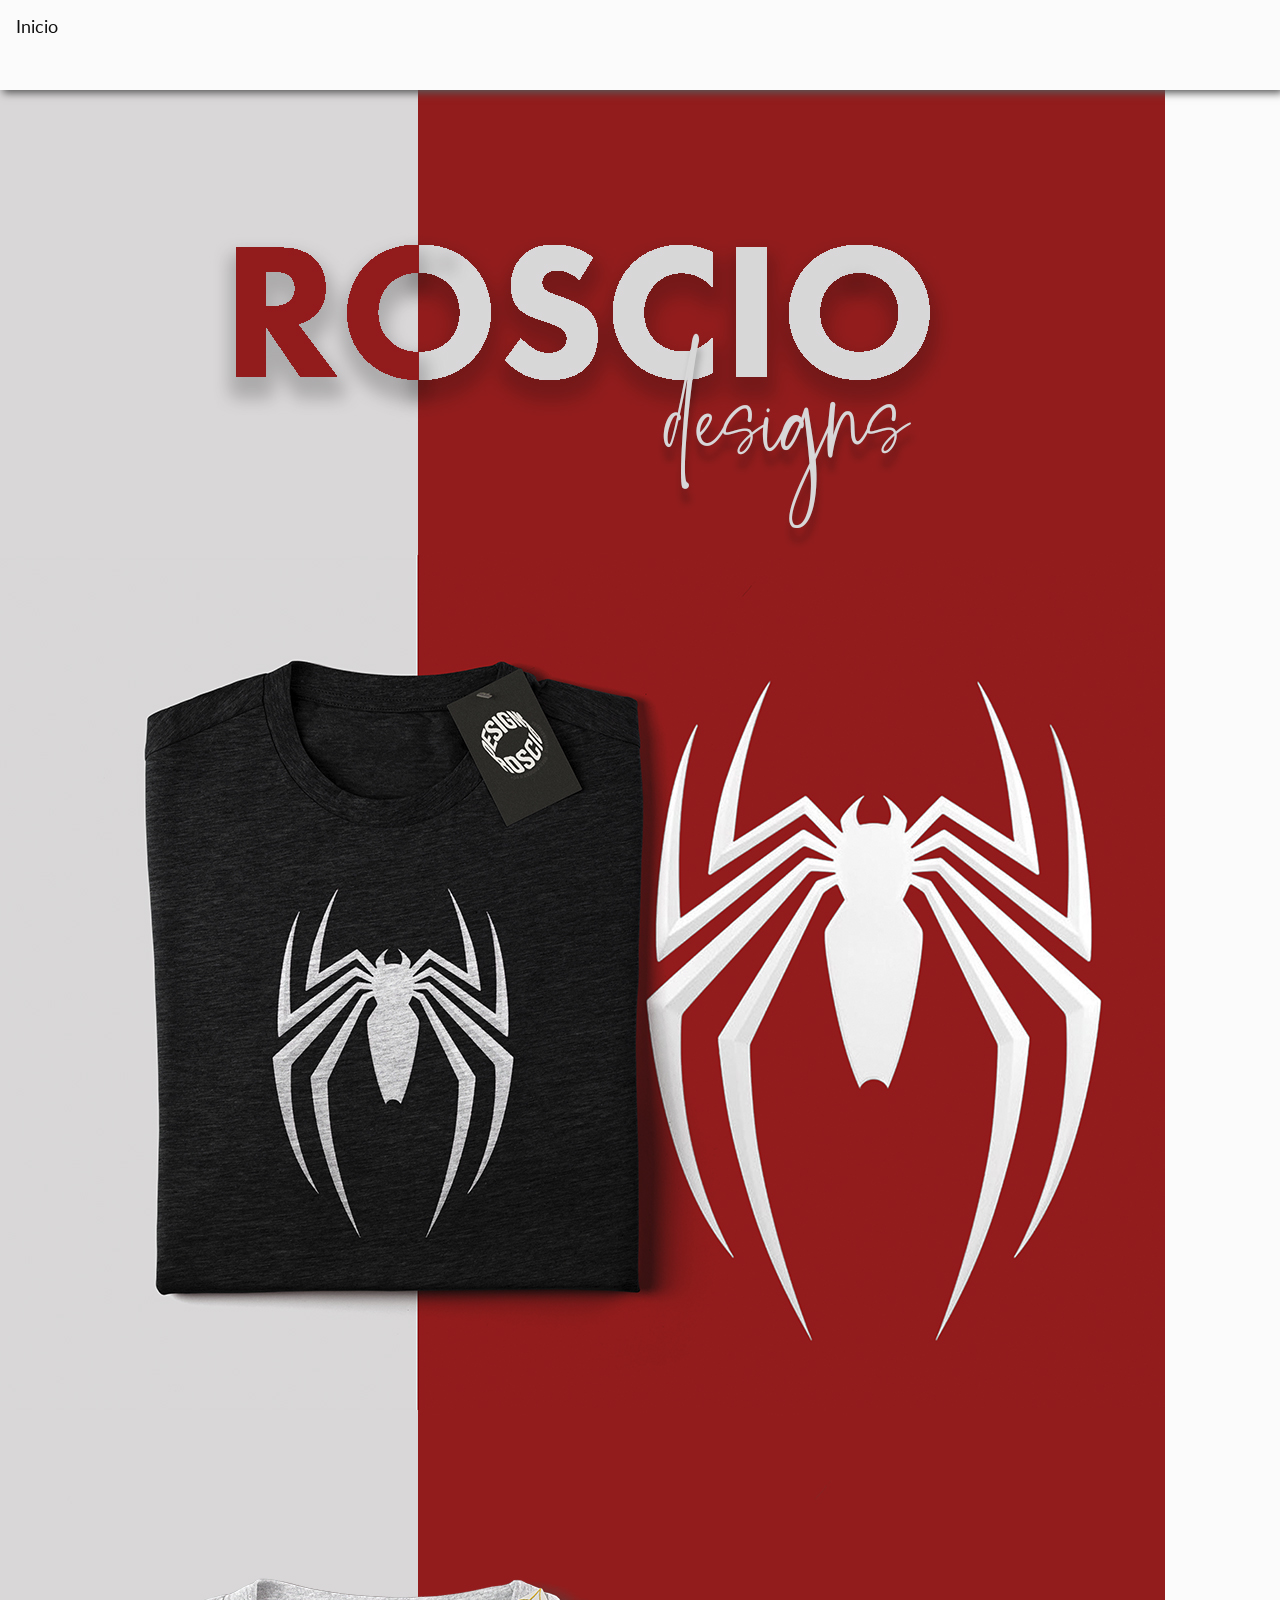
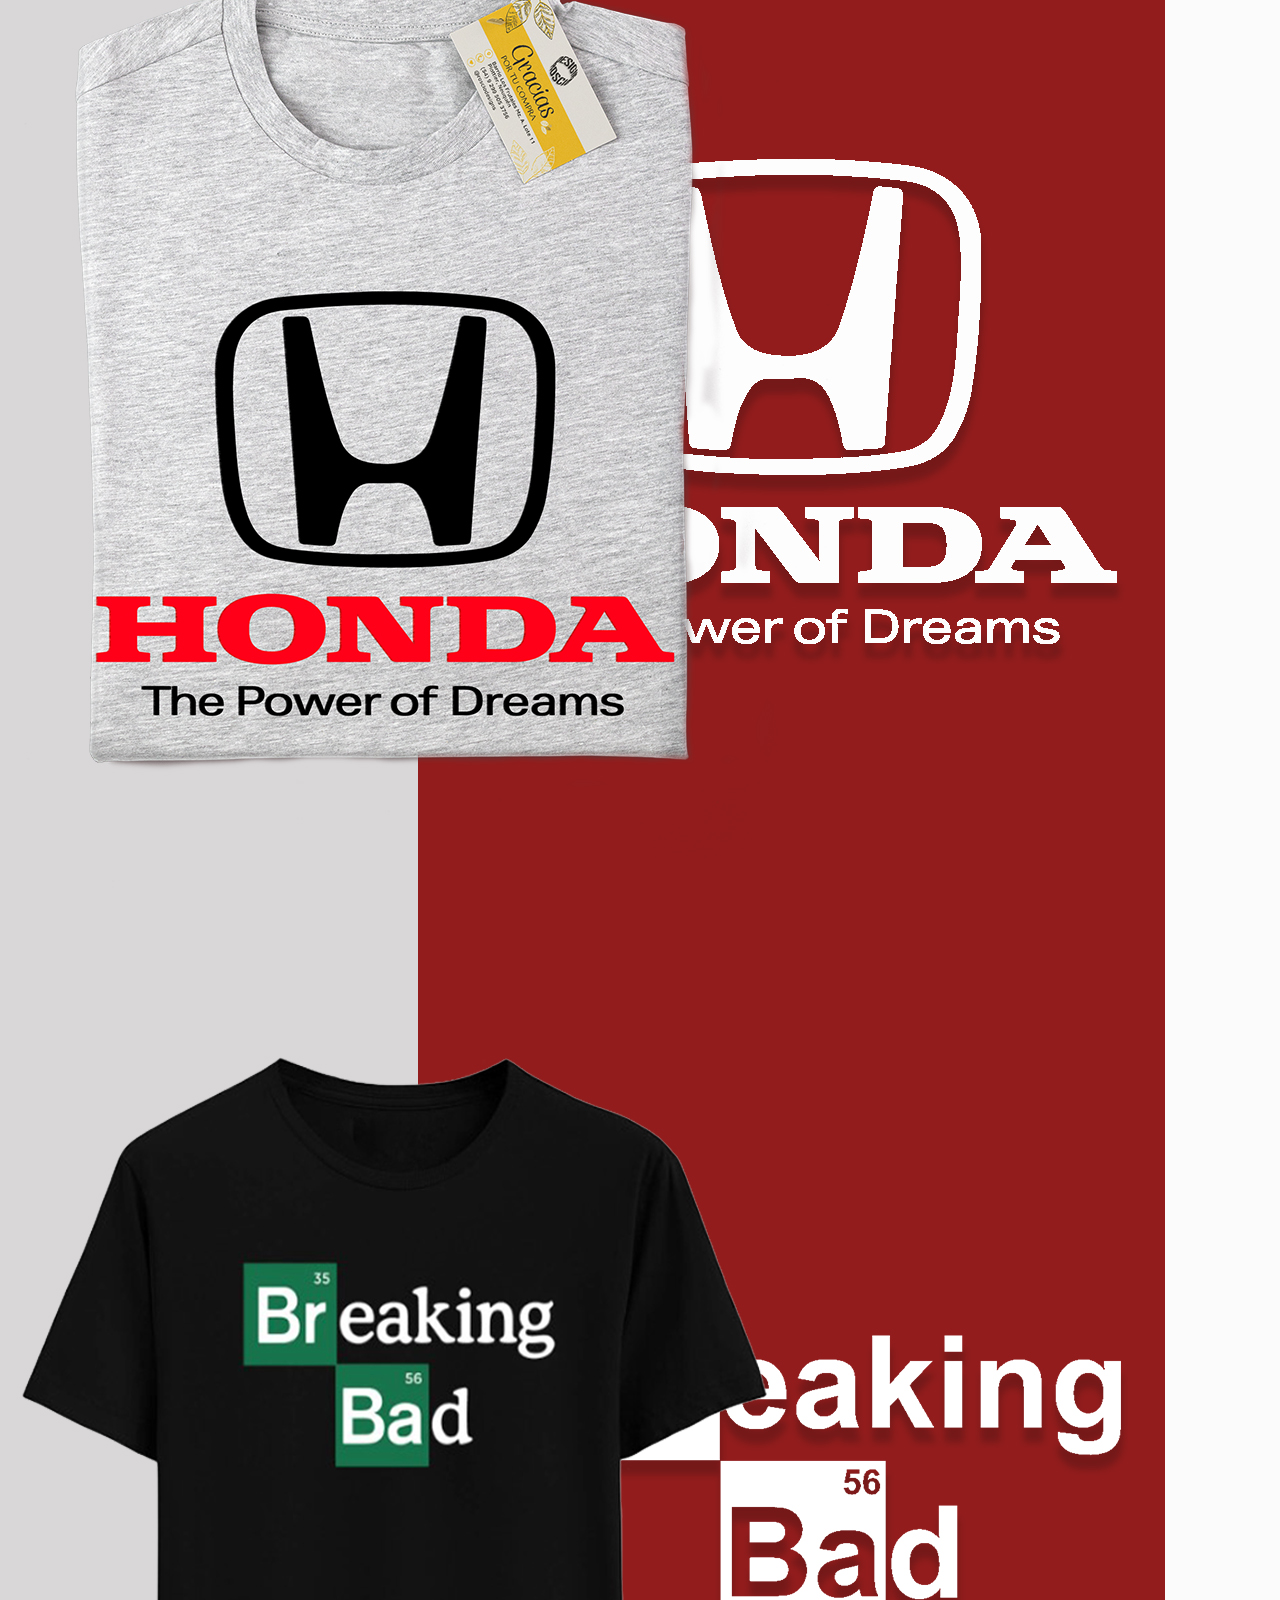
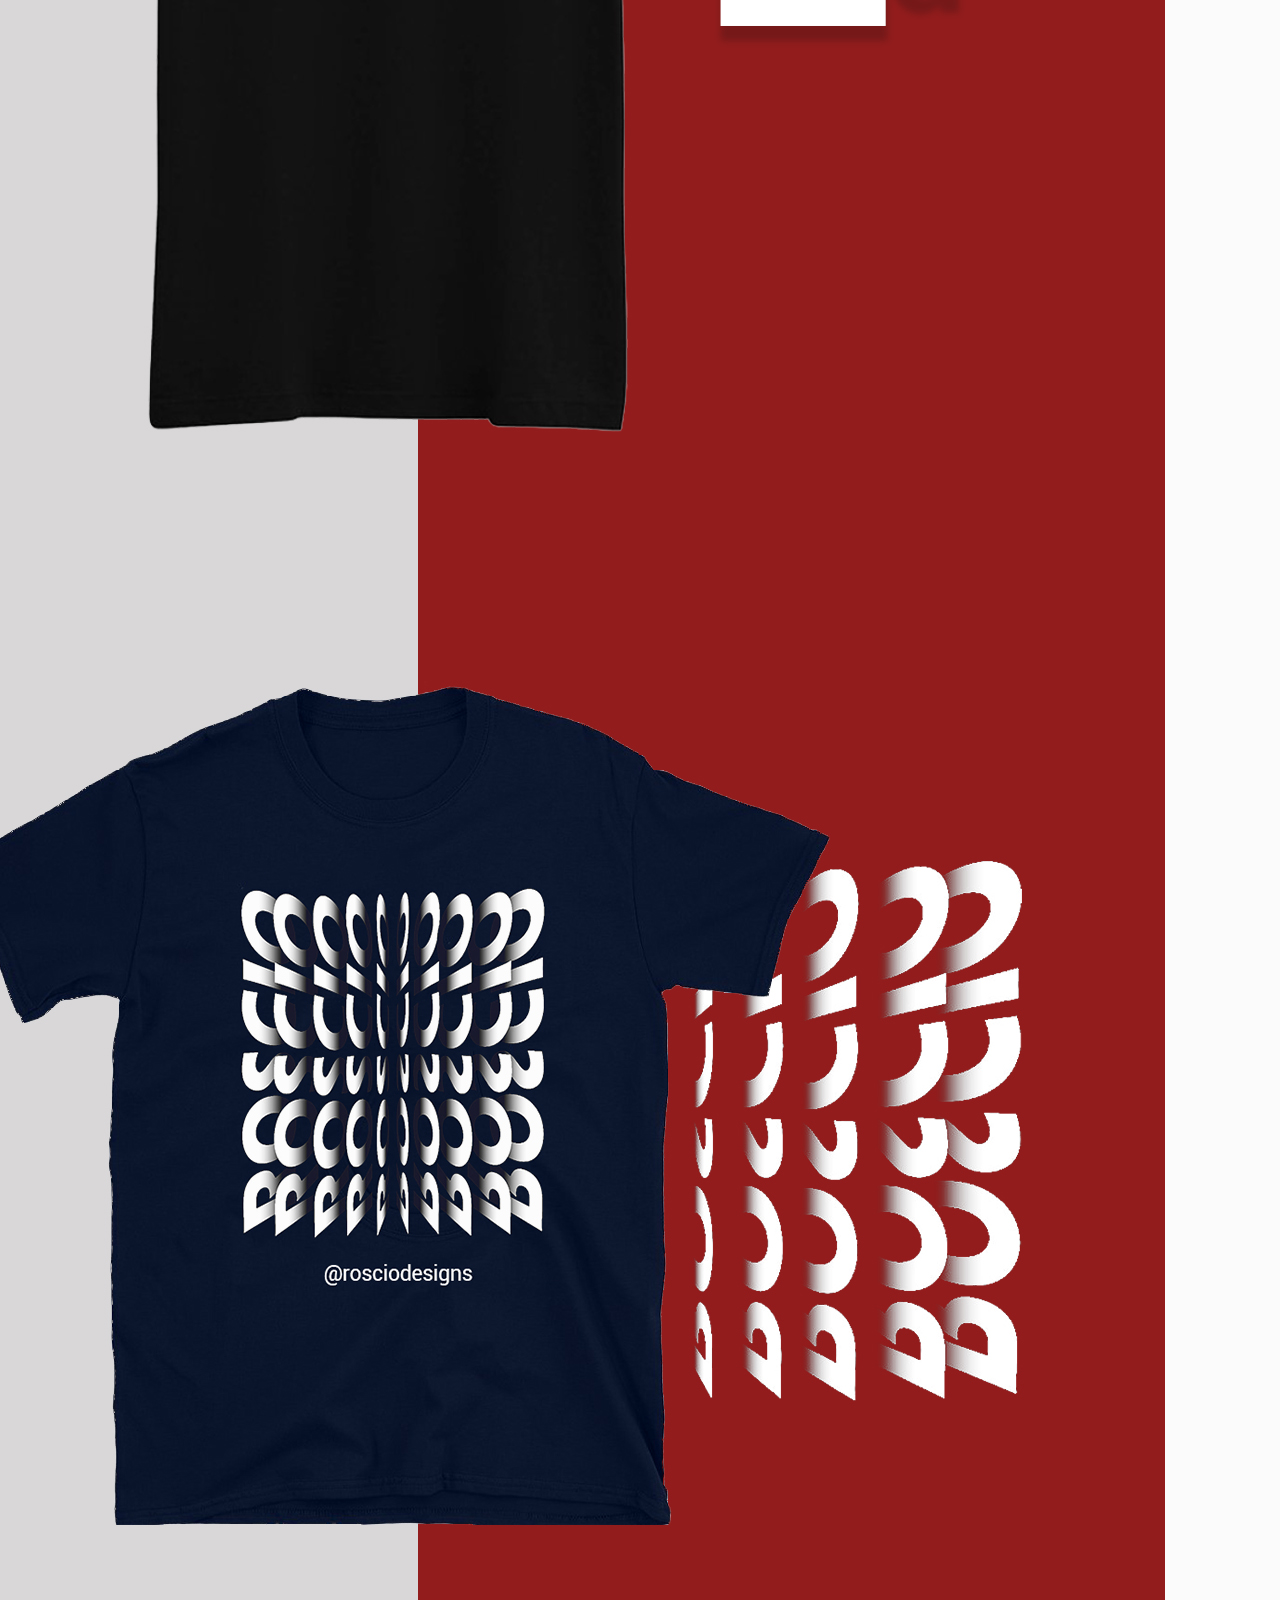
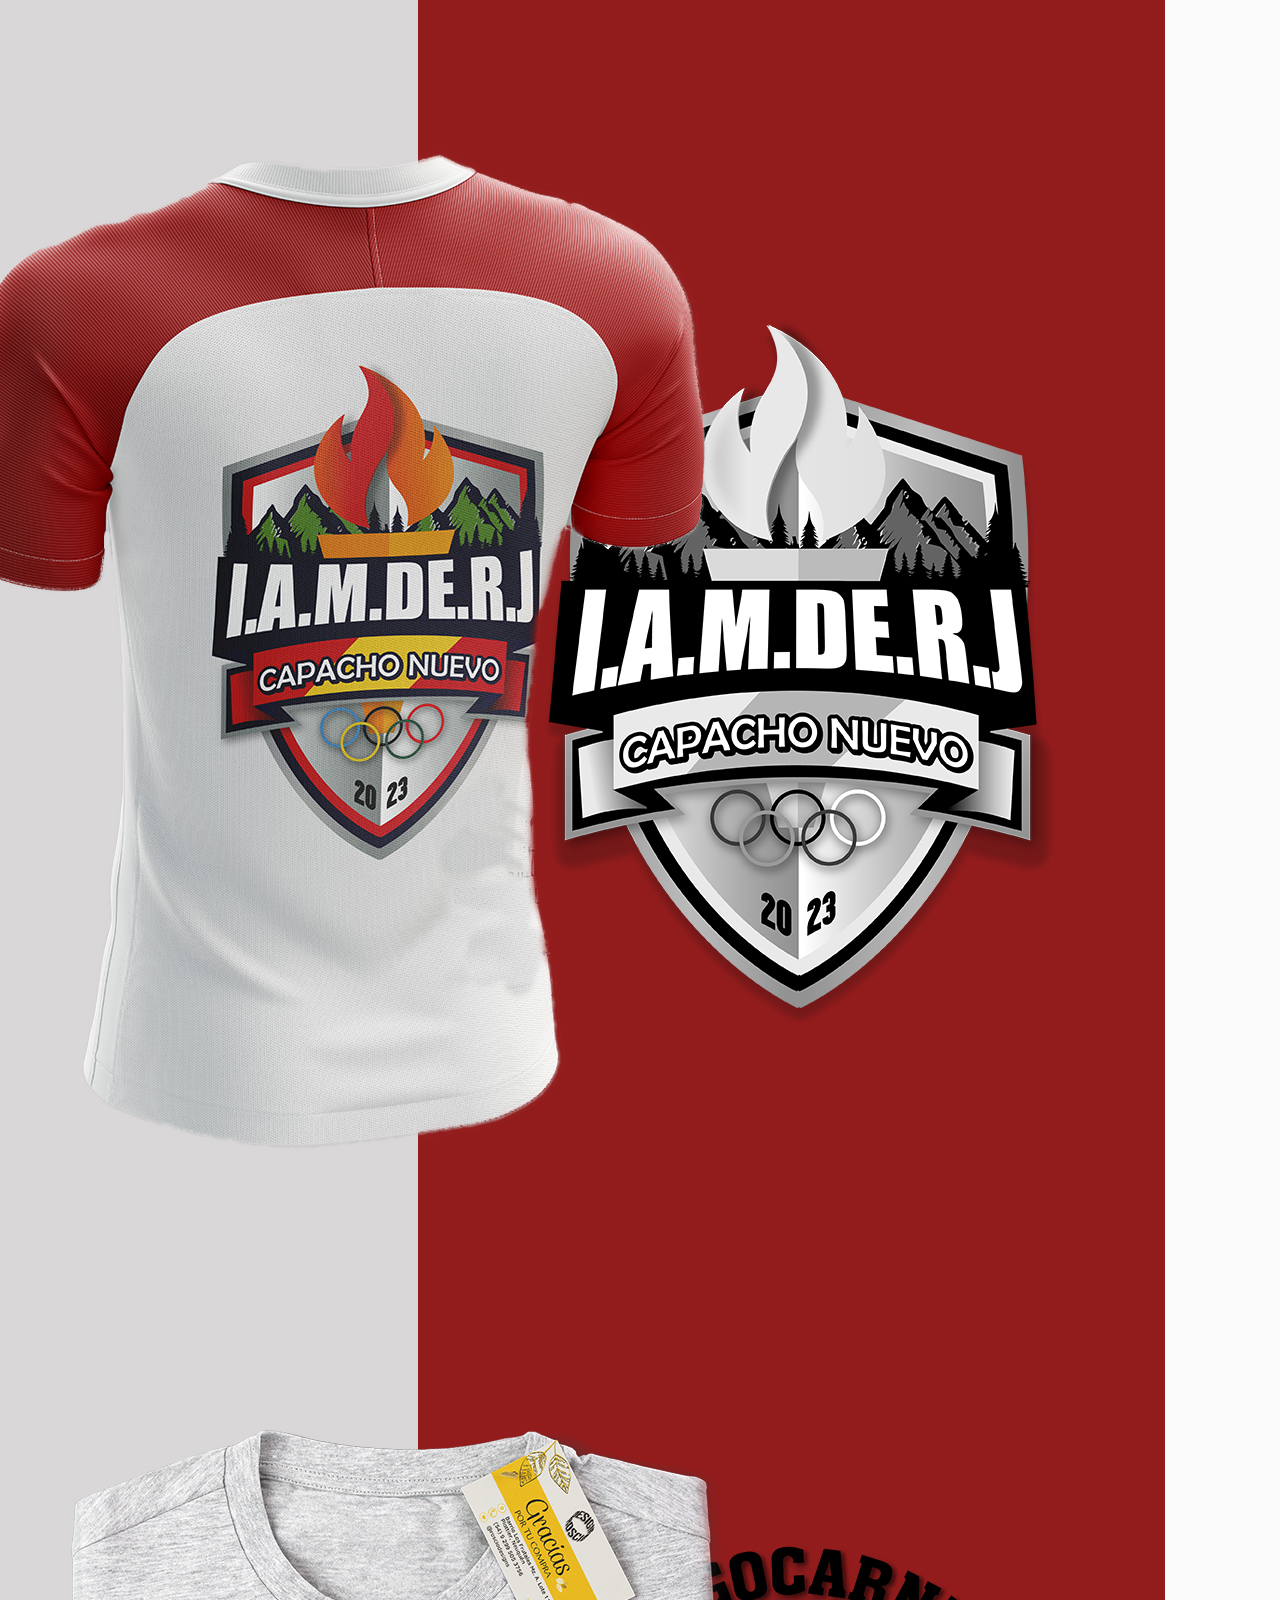
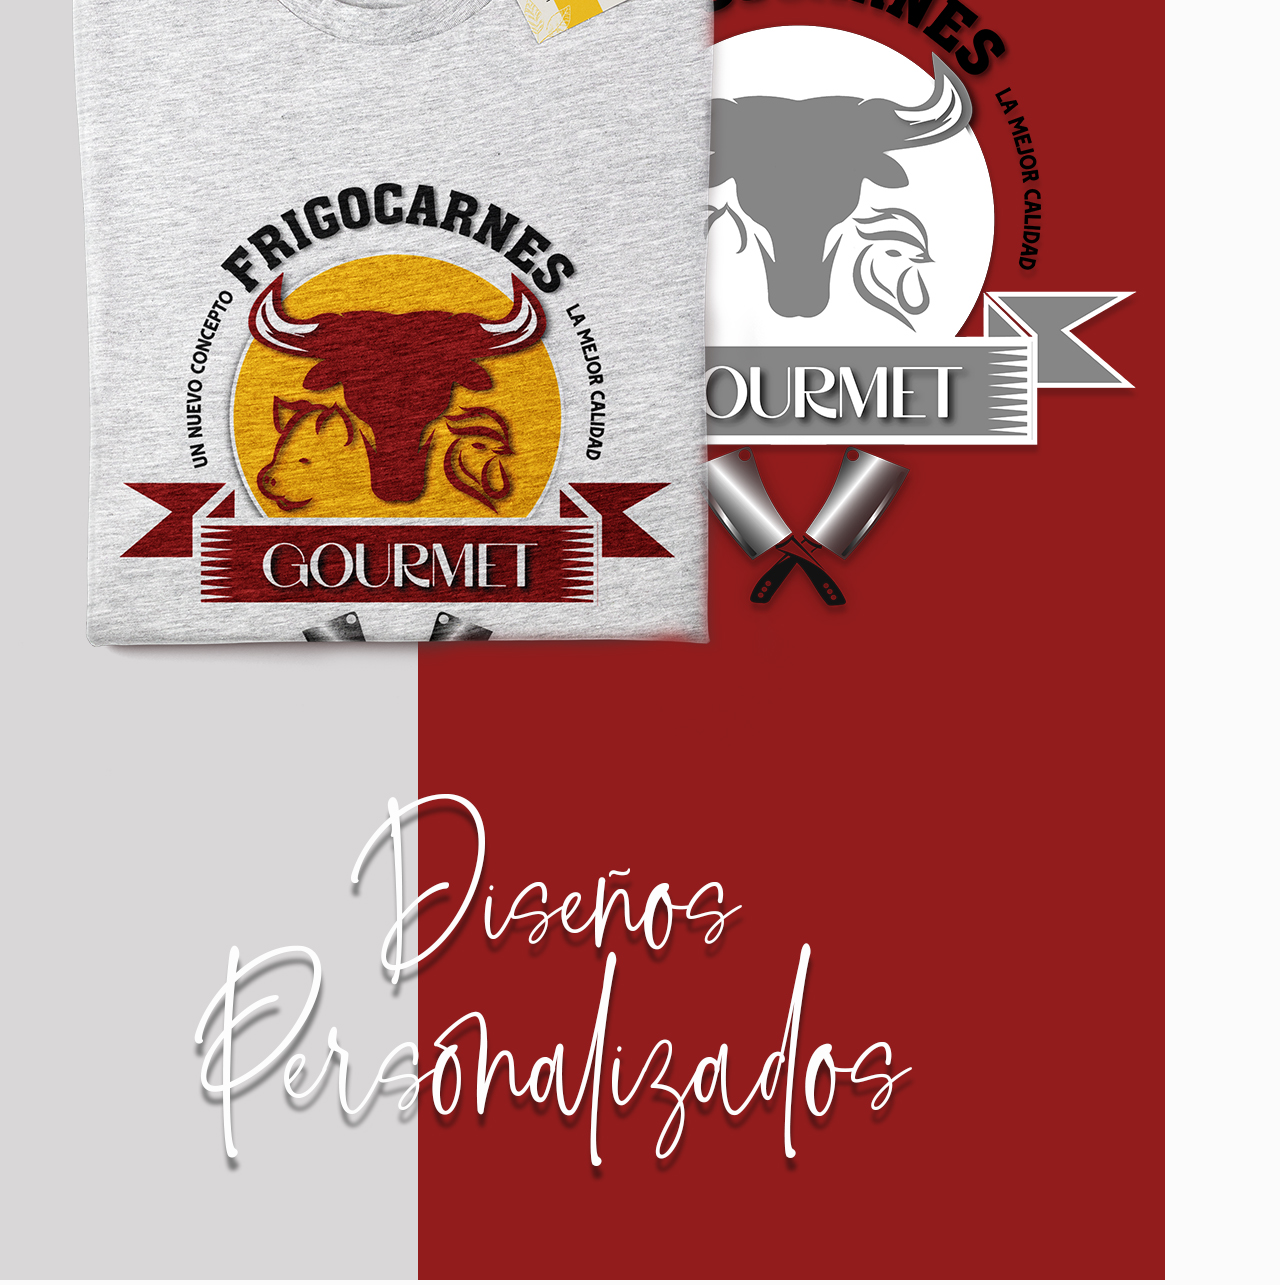
<file: catalogo.html>
<!DOCTYPE html>
<html lang="es">
<head>
    <meta charset="UTF-8">
    <meta name="viewport" content="width=device-width, initial-scale=1.0">
    <title>Catalogo</title>
    <link rel="stylesheet" href="css/styles.css">

</head>
<body>
    <header>
        <nav>
            <ul>
                <li> <a href="/index.html" target="_blank">Inicio</a></li> 
            </ul>
        </nav>   
    </header>
    <div id="descarga">
    <img src="img/muestrasss.jpg" alt="Catalogo">
    </div>
</body>
</html>

    
</body>
</html>
</file>
<file: css/styles.css>
/* En este archivo escriban su CSS */

/* Fonts */
/* Importar aquí la font */

@import url('https://fonts.googleapis.com/css2?family=Kanit&family=Lato:wght@400;700&family=Open+Sans:wght@300&family=Roboto+Condensed&display=swap');

/* Aquí les dejamos como ayuda este "reset" en el cual ajustamos algunas propiedades
*  cuyos valores asigna por defecto el navegador.
*/

/* Reset */
* { 
    box-sizing: border-box;
    margin: 0;
    padding: 0;
    /* Para que el scrolleo en la one page sea suave */
    scroll-behavior: smooth;
}

/* Para quitar los puntos a los items de listas */
ul {
    list-style: none;
}

/* Para que los enlaces hereden el color de texto y no tengan subrayado */
a {
    text-decoration: none;
    color: inherit;
}

/* Este max-width es para que el contenido no se "estire" demasiado hacia los costados y
*  el margin: auto; para tenerlo centrado fácilmente ;)
*/
main {
    max-width: 1200px;
    margin: auto;
}


body {
    font-family: 'Lato', sans-serif;
    line-height: 1.2;
    font-size: 18px;
    color: #0f0f0f;
    background-color: #fbfbfb;
    
}

header {
    display: flex;
    justify-content: space-between;
    width: 100%;
    height: 90px;
    padding: 16px;
    position: fixed;
    z-index: 100;
    top: 0;
    left: 0;
    box-shadow: 3px 3px 8px #585858;
    background-color: #fbfbfb;
    
      
}
 
.logo  {
    width: 50%;
    max-width: 50px;
    
}

.logo img{
    max-width: 100%;
    height: auto;

}
#encabezado {
    display: flex;
    justify-content: space-between;    
    font-size: 20px;
    margin-top: 10px;
    margin-right: 80px;
    
}

nav li:first-child {
    margin-right: 50px;
    
  }
#encabezado1 {
    
    display: inline-block;
     
}

#encabezado2 {
    padding: 16px;
    display: inline-block;
     
}    

.imagen-circular {
    border-radius: 50%;
    object-fit: cover;
    width: 400px;
    height: 400px;
    margin-top: 100px;
    padding: 40px;
    margin-right: 50px;
  
}

h1{
    font-size: 36px;
    text-align: center;
}

p {
    font-size:18px;
    margin-top: 30px;
    margin-bottom: 60px;
    margin: 20px 20px ;
    text-align: center;

}

#boton {
    display: inline;
    align-items: center;
    justify-content: center;
    background-color: #af599e;
    color:  #fbfbfb;
    font-size: 20px;
    padding: 10px 20px;
    border: none;
    border-radius: 20px;
    text-align: center;
    text-decoration: none;    
    margin-left: 110px;
}

h2{
    font-size: 28px;
    text-align: center;
    margin-top: 200px;
}

.contacto{
    min-height: 50vh;
    width: 80%;
    margin-top: 150px;
    margin-bottom: 40px;
    margin-left: 40px;
    border-radius: 10px;
    background-color: rgba(175, 89, 158, 0.3);
}

.iconos {
    font-size: 60px;
    width: 40%;
    display: flex;
    justify-content: space-evenly;
    align-items: center;
    margin-left: 30%;
    padding: 10px;
      
 }

 footer{
    background-color: #af599e;
    color:  #fbfbfb;
    height: 90px;
 }

 #pie {
    font-size: 18px;
    padding: 30px;
 }
</file>
